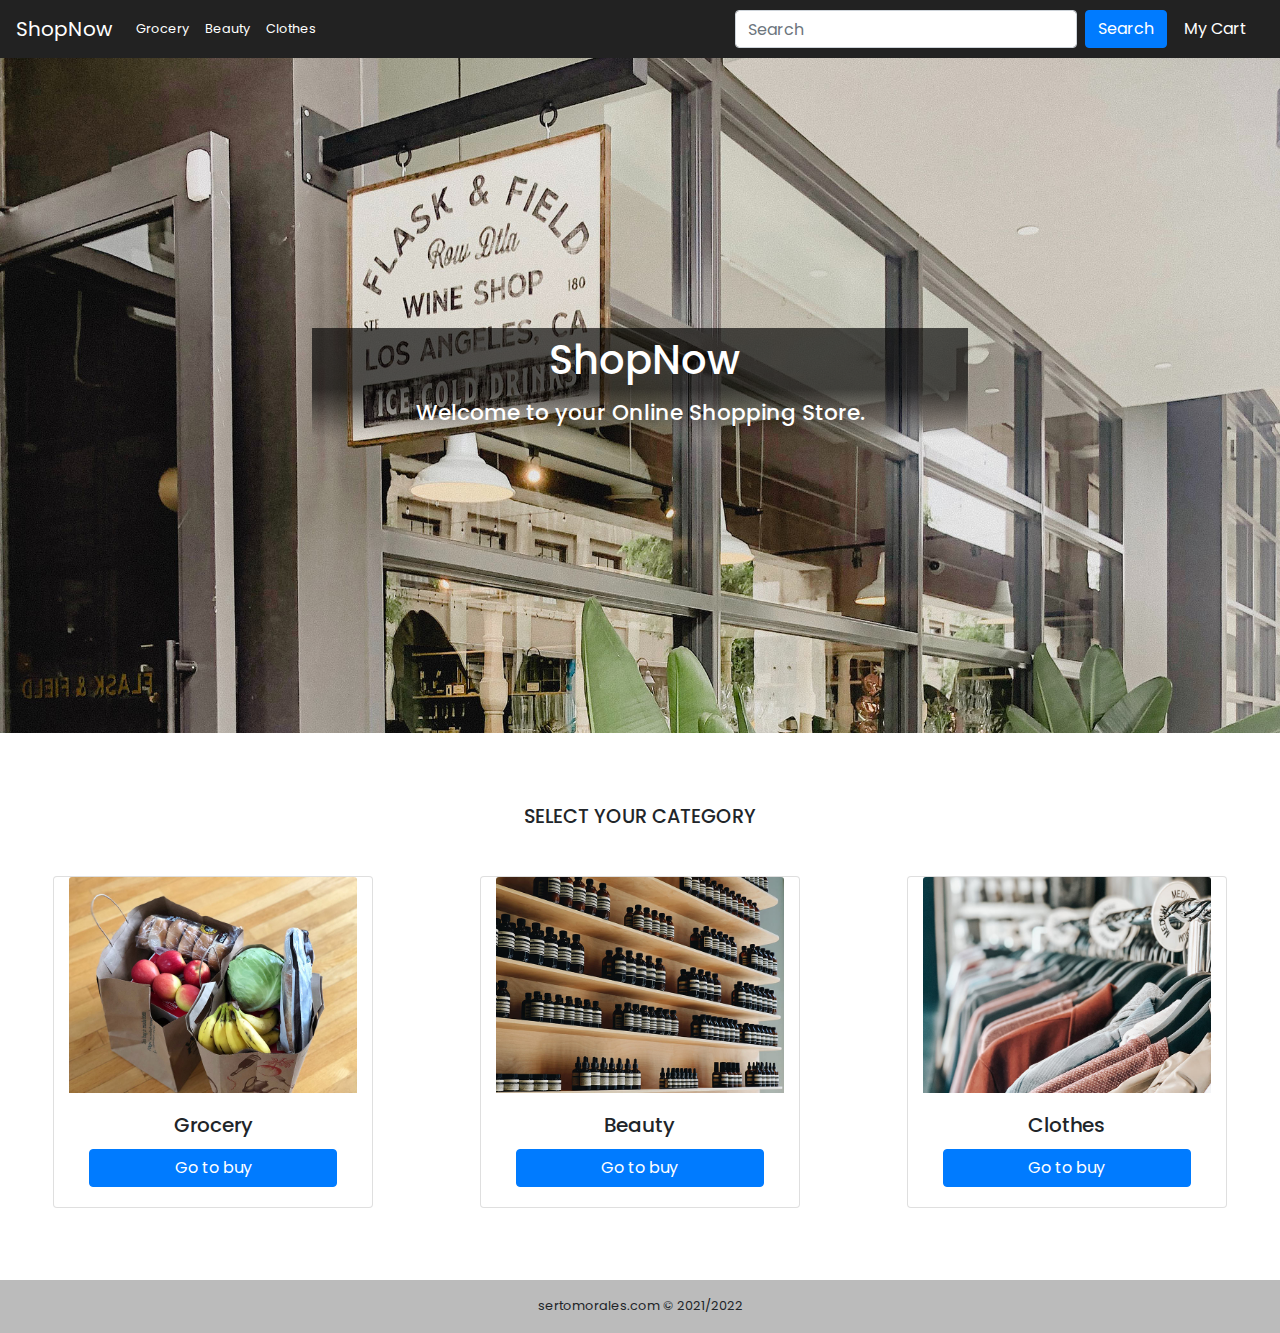
<file: index.html>
<!DOCTYPE html>
<html lang="en">

<head>
    <meta charset="UTF-8">
    <meta http-equiv="X-UA-Compatible" content="ie=edge">
    <meta name="viewport" content="width=device-width, initial-scale=1.0">

    <!-- bootstrap -->
    <link rel="stylesheet" href="https://stackpath.bootstrapcdn.com/bootstrap/4.3.1/css/bootstrap.min.css" integrity="sha384-ggOyR0iXCbMQv3Xipma34MD+dH/1fQ784/j6cY/iJTQUOhcWr7x9JvoRxT2MZw1T" crossorigin="anonymous">
    <!-- font awesome -->
    <link rel="stylesheet" href="https://use.fontawesome.com/releases/v5.8.1/css/all.css" integrity="sha384-50oBUHEmvpQ+1lW4y57PTFmhCaXp0ML5d60M1M7uH2+nqUivzIebhndOJK28anvf" crossorigin="anonymous">
    <link rel="stylesheet" href="css/style.css">

    <title>ShopNow.com</title>
</head>

<body>

    <nav class="navbar navbar-expand-lg navbar-light sticky-top">
        <button class="navbar-toggler" type="button" data-toggle="collapse" data-target="#navbarTogglerDemo03" aria-controls="navbarTogglerDemo03" aria-expanded="false" aria-label="Toggle navigation">
          <span class="navbar-toggler-icon"></span>
        </button>
        <a class="navbar-brand" href="index.html">ShopNow</a>

        <div class="collapse navbar-collapse " id="navbarTogglerDemo03">
            <ul class="navbar-nav mr-auto mt-2 mt-lg-0">
                <li class="nav-item">
                    <a class="nav-link" href="shop.html#grocery">Grocery</a>
                </li>
                <li class="nav-item">
                    <a class="nav-link" href="shop.html#beauty">Beauty</a>
                </li>
                <li class="nav-item">
                    <a class="nav-link" href="shop.html#clothes">Clothes</a>
                </li>
            </ul>

            <form class="form-inline my-2 my-lg-0">
                <input class="form-control mr-sm-2" type="search" placeholder="Search" aria-label="Search">
                <button class="btn btn-primary my-2 my-sm-0" type="submit">Search</button>
            </form>
            <a class="nav-link text-white btn" id="cart" type="button" data-toggle="modal" data-target="#cartModal" onClick="printCart()" href="#"><i class="fas fa-cart-arrow-down"></i>
                My Cart
            </a>

        </div>
    </nav>


    <div class="container-fluid imgHome">
        <div class="row justify-content-center">
            <div class="col-8 col-md-6 claimHome">
                <h1 class="t-t1"><i class="fas fa-shopping-cart mr-2"></i> ShopNow</h1>
                <h2 class="t-t2 m-3">Welcome to your Online Shopping Store.</h2>
            </div>
        </div>
    </div>

    <div class="container-fluid">
        <div class="row pt-5 pb-5 mt-4 mb-4 justify-content-around">

            <div class="col-10 col-md-12">

                <h3 class="t-t3 mb-5 text-uppercase">Select your category</h3>

                <div class="row justify-content-around">

                    <div class="card col-12 col-md-3">
                        <img class="card-img-top" src="images/grocery.jpg" alt="grocery">
                        <div class="card-body d-flex flex-column justify-content-center">
                            <h5 class="card-title">Grocery</h5>
                            <a href="shop.html#grocery" class="btn btn-primary">Go to buy</a>
                        </div>
                    </div>

                    <div class="card col-12 col-md-3">
                        <img class="card-img-top" src="images/beauty.jpg" alt="grocery">
                        <div class="card-body d-flex flex-column justify-content-center">
                            <h5 class="card-title">Beauty</h5>
                            <a href="shop.html#beauty" class="btn btn-primary">Go to buy</a>
                        </div>
                    </div>

                    <div class="card col-12 col-md-3">
                        <img class="card-img-top" src="images/clothes.jpg" alt="grocery">
                        <div class="card-body d-flex flex-column justify-content-center">
                            <h5 class="card-title">Clothes</h5>
                            <a href="shop.html#clothes" class="btn btn-primary">Go to buy</a>
                        </div>
                    </div>

                </div>

            </div>
        </div>
    </div>

    <footer>
        <div class="container-fluid pt-3 pb-3">
            <div class="row justify-content-center">
                <div class="col-12">
                    <p class="text-center small">sertomorales.com &#169; 2021/2022</p>
                </div>
            </div>
        </div>
    </footer>


    <!-- modal -->
    <aside>
        <div class="modal fade" id="cartModal" tabindex="-1" role="dialog" aria-labelledby="cartModalTitle" aria-hidden="true">
            <div class="modal-dialog modal-dialog-scrollable" role="document">
                <div class="modal-content">
                    <div class="modal-header">
                        <h5 class="modal-title" id="cartModalScrollableTitle"><i class="fas fa-cart-arrow-down"></i>My Cart</h5>
                        <button type="button" class="close" data-dismiss="modal" aria-label="Close">
              <span aria-hidden="true">&times;</span>
            </button>
                    </div>
                    <div class="modal-body">
                        <!-- listing items starts -->
                        <div>
                            <ul class="list" id="listCar">

                            </ul>
                            <p id="totalCart"></p>
                            <div class="textEmptyCart" id="textEmptyCart">
                                <h3 class="text-center bill px-5">Select Something</h3>
                            </div>
                            <div class="text-center">
                                <a href="checkout.html" class="btn btn-primary m-3">Checkout</a>
                            </div>
                        </div>
                        <!-- listing items ends -->
                    </div>
                    <div class="modal-footer">
                        <button type="button" class="btn btn-secondary" data-dismiss="modal">Close</button>
                    </div>
                </div>
            </div>
        </div>
    </aside>

    <!-- script tags -->
    <script src="https://code.jquery.com/jquery-3.3.1.slim.min.js" integrity="sha384-q8i/X+965DzO0rT7abK41JStQIAqVgRVzpbzo5smXKp4YfRvH+8abtTE1Pi6jizo" crossorigin="anonymous">
    </script>
    <script src="https://cdnjs.cloudflare.com/ajax/libs/popper.js/1.14.7/umd/popper.min.js" integrity="sha384-UO2eT0CpHqdSJQ6hJty5KVphtPhzWj9WO1clHTMGa3JDZwrnQq4sF86dIHNDz0W1" crossorigin="anonymous">
    </script>
    <script src="https://stackpath.bootstrapcdn.com/bootstrap/4.3.1/js/bootstrap.min.js" integrity="sha384-JjSmVgyd0p3pXB1rRibZUAYoIIy6OrQ6VrjIEaFf/nJGzIxFDsf4x0xIM+B07jRM" crossorigin="anonymous">
    </script>
    <script src="js/shop.js"></script>
</body>

</html>
</file>
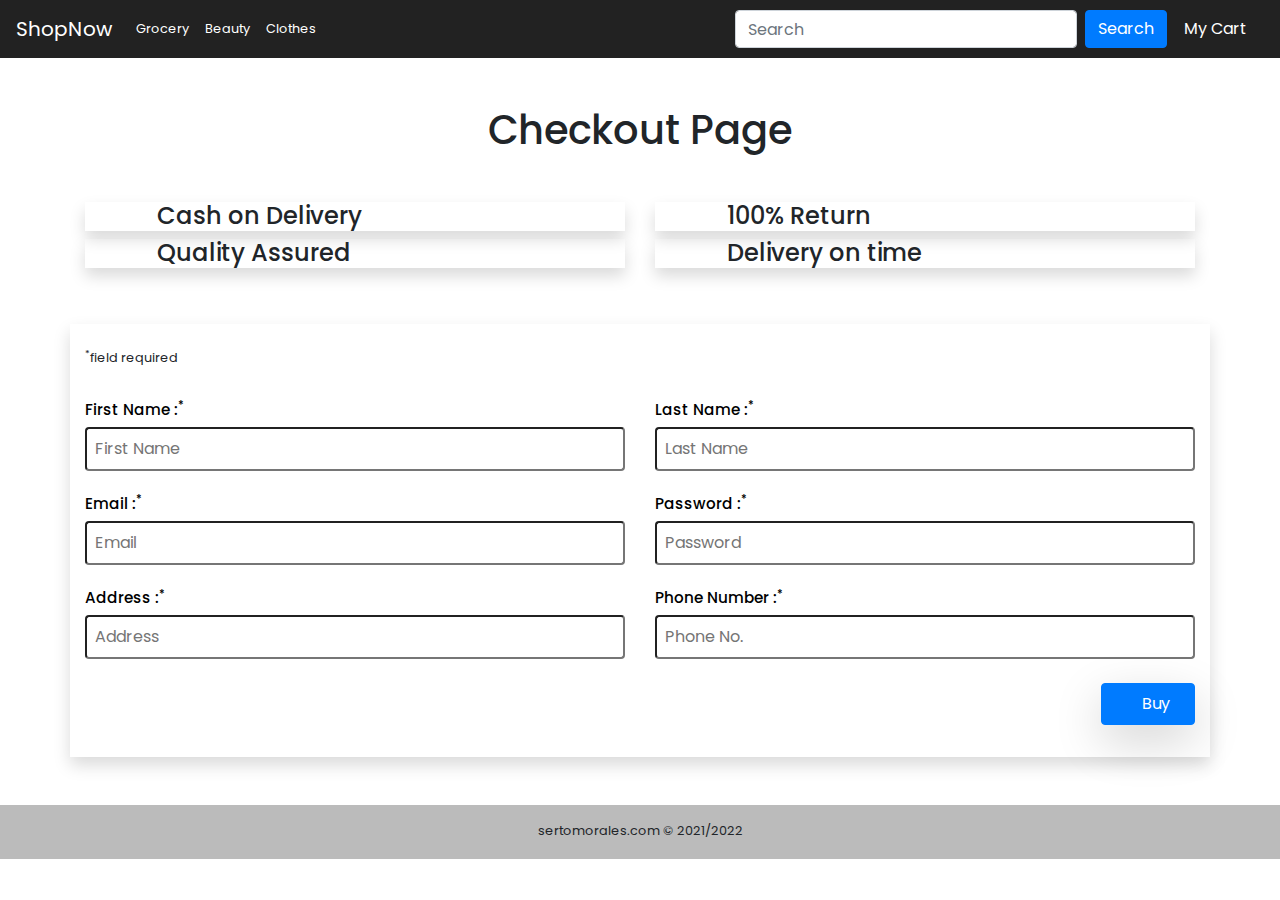
<file: checkout.html>
<!DOCTYPE html>
<html lang="en">

<head>
    <meta charset="UTF-8">
    <meta name="viewport" content="width=device-width, initial-scale=1.0">
    <meta http-equiv="X-UA-Compatible" content="ie=edge">
    <!-- bootstrap -->
    <link rel="stylesheet" href="https://stackpath.bootstrapcdn.com/bootstrap/4.3.1/css/bootstrap.min.css" integrity="sha384-ggOyR0iXCbMQv3Xipma34MD+dH/1fQ784/j6cY/iJTQUOhcWr7x9JvoRxT2MZw1T" crossorigin="anonymous">

    <!-- font awesome -->
    <link rel="stylesheet" href="https://use.fontawesome.com/releases/v5.8.1/css/all.css" integrity="sha384-50oBUHEmvpQ+1lW4y57PTFmhCaXp0ML5d60M1M7uH2+nqUivzIebhndOJK28anvf" crossorigin="anonymous">

    <link rel="stylesheet" href="css/style.css">
    <link rel="stylesheet" href="css/checkout.css">
    <title>ShopNow.com - Checkout Page</title>
</head>

<body>


    <nav class="navbar navbar-expand-lg navbar-light sticky-top">
        <button class="navbar-toggler" type="button" data-toggle="collapse" data-target="#navbarTogglerDemo03" aria-controls="navbarTogglerDemo03" aria-expanded="false" aria-label="Toggle navigation">
          <span class="navbar-toggler-icon"></span>
        </button>
        <a class="navbar-brand" href="index.html">ShopNow</a>

        <div class="collapse navbar-collapse " id="navbarTogglerDemo03">
            <ul class="navbar-nav mr-auto mt-2 mt-lg-0">
                <li class="nav-item">
                    <a class="nav-link" href="shop.html#grocery">Grocery</a>
                </li>
                <li class="nav-item">
                    <a class="nav-link" href="shop.html#beauty">Beauty</a>
                </li>
                <li class="nav-item">
                    <a class="nav-link" href="shop.html#clothes">Clothes</a>
                </li>
            </ul>

            <form class="form-inline my-2 my-lg-0">
                <input class="form-control mr-sm-2" type="search" placeholder="Search" aria-label="Search">
                <button class="btn btn-primary my-2 my-sm-0" type="submit">Search</button>
            </form>
            <a class="nav-link text-white btn" id="cart" type="button" data-toggle="modal" data-target="#cartModal" onClick="printCart()" href="#"><i class="fas fa-cart-arrow-down"></i>
                My Cart
            </a>

        </div>
    </nav>

    <div class="container">
        <div class="row">
            <div class="col-12">
                <h1 class="text-center mt-3 m-5">Checkout Page</h1>
            </div>
        </div>
    </div>



    <!-- icons starts here -->
    <div class="container mb-5">
        <div class="row">
            <div class="col-12 col-sm-6">
                <h2 class="t-t4 bord shadow"><i class="fas fa-dollar-sign bg p-4 mr-4"></i>Cash on Delivery</h2>
            </div>
            <div class="col-12 col-sm-6 ">
                <h2 class="t-t4 bord shadow"><i class="fas fa-arrows-alt-h bg p-4 mr-4"></i>100% Return</h2>
            </div>
        </div>

        <div class="row">
            <div class="col-12 col-sm-6">
                <h2 class="t-t4 bord shadow"><i class="far fa-thumbs-up bg p-4 mr-4"></i>Quality Assured</h2>
            </div>
            <div class="col-12 col-sm-6 ">
                <h2 class="t-t4 bord shadow"><i class="fas fa-stopwatch bg p-4 mr-4"></i>Delivery on time</h2>
            </div>
        </div>
    </div>
    <!-- icons end here -->


    <div class="container mb-5 formBuy">
        <div class="row shadow">
            <div class="col-12 pt-4 pb-4">

                <div class="row">

                    <div class="col-12 pb-4">
                        <p class="small"><sup>*</sup>field required</p>
                    </div>

                    <div class="col-12">

                        <form class="form row justify-content-around formCheck">

                            <div class="col-12 col-md-6 mt-2 mb-3 row justify-content-between" id="groupName">
                                <h5 class="t-t5">First Name :<sup>*</sup></h5>
                                <input id="name" class="input rounded p-2" type="text" placeholder="First Name" required minlength="3" />
                                <p class="errorField">Numbers in the name are not valid or minium length 3</p>
                            </div>

                            <div class="col-12 col-md-6 mt-2 mb-3 row justify-content-between" id="groupLastName">
                                <h5 class="t-t5">Last Name :<sup>*</sup></h5>
                                <input id="lastName" class="input rounded p-2" type="text" placeholder="Last Name" required minlength="3" />
                                <p class="errorField">Numbers in the last name are not valid or minium length 3</p>
                            </div>

                            <div class="col-12 col-md-6 mt-2 mb-3 row justify-content-between" id="groupMail">
                                <h5 class="t-t5">Email :<sup>*</sup></h5>
                                <input id="email" class="input rounded p-2" type="email" placeholder="Email" required minlength="3" />
                                <p class="errorField">Not valid mail</p>
                            </div>

                            <div class="col-12 col-md-6 mt-2 mb-3 row justify-content-between" id="groupPassword">
                                <h5 class="t-t5">Password :<sup>*</sup></h5>
                                <input id="password" class="input rounded p-2" title="(4-8 characters)" type="password" minlength="3" maxlength="8" placeholder="Password" required />
                                <p class="errorField">Enter a correct password, only num and characters.</p>
                            </div>

                            <div class="col-12 col-md-6 mt-2 mb-3 row justify-content-between" id="groupAdress">
                                <h5 class="t-t5">Address :<sup>*</sup></h5>
                                <input id="adress" class="input rounded p-2" type="text" placeholder="Address" required minlength="3" />
                                <p class="errorField">Not valid adress</p>
                            </div>

                            <div class="col-12 col-md-6 mt-2 mb-3 row justify-content-between" id="groupPhone">
                                <h5 class="t-t5">Phone Number :<sup>*</sup></h5>
                                <input id="phone" class="input rounded p-2" type="number" placeholder="Phone No." required minlength="3" />
                                <p class="errorField">Invalid phone number</p>
                            </div>


                            <div class="col-12 mt-2 mb-2 final text-right">
                                <button type="submit" id="btn" class="p-2 px-4 btn btn-primary shadow-lg" onclick="validate(event);">
                                    <i class="fas fa-cart-arrow-down p-2"></i>Buy</button>
                            </div>

                        </form>
                    </div>

                </div>


            </div>
        </div>
    </div>

    <footer>
        <div class="container-fluid pt-3 pb-3">
            <div class="row justify-content-center">
                <div class="col-12">
                    <p class="text-center small">sertomorales.com &#169; 2021/2022</p>
                </div>
            </div>
        </div>
    </footer>

    <!-- script tags -->
    <script src="js/checkout.js"></script>

</body>

</html>
</file>
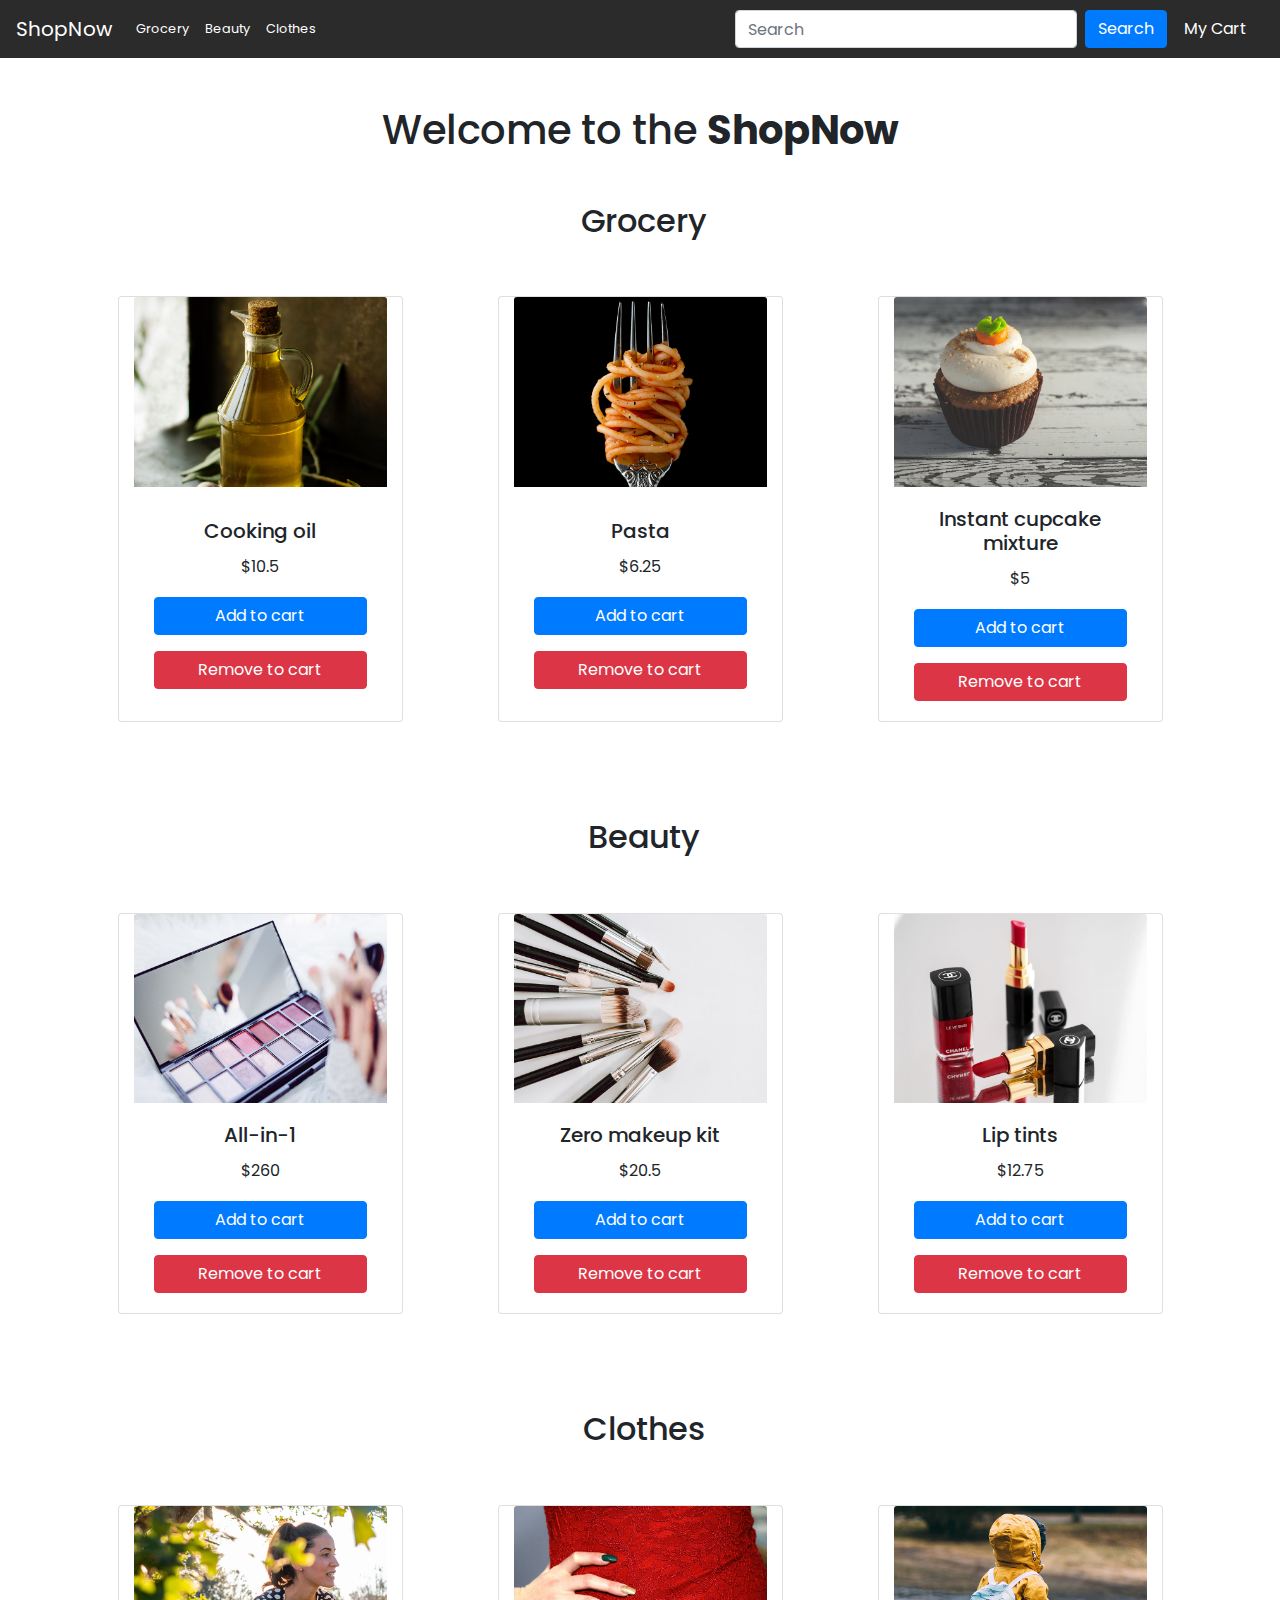
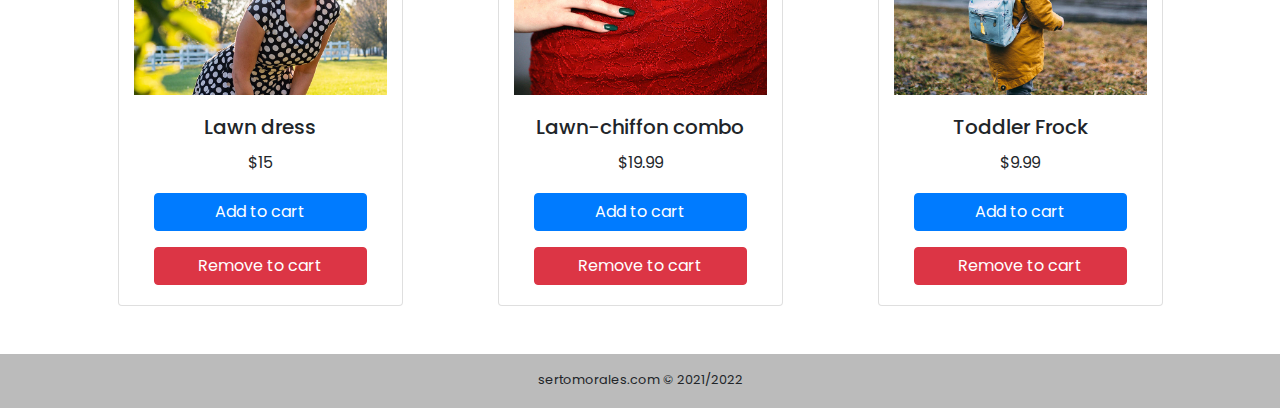
<file: shop.html>
<!DOCTYPE html>
<html lang="en">

<head>
    <meta charset="UTF-8">
    <meta name="viewport" content="width=device-width, initial-scale=1.0">
    <!-- bootstrap -->
    <link rel="stylesheet" href="https://stackpath.bootstrapcdn.com/bootstrap/4.3.1/css/bootstrap.min.css" integrity="sha384-ggOyR0iXCbMQv3Xipma34MD+dH/1fQ784/j6cY/iJTQUOhcWr7x9JvoRxT2MZw1T" crossorigin="anonymous">
    <!-- font awesome -->
    <link rel="stylesheet" href="https://use.fontawesome.com/releases/v5.8.1/css/all.css" integrity="sha384-50oBUHEmvpQ+1lW4y57PTFmhCaXp0ML5d60M1M7uH2+nqUivzIebhndOJK28anvf" crossorigin="anonymous">

    <link rel="stylesheet" href="css/style.css">
    <link rel="stylesheet" href="css/shop.css">
    <meta http-equiv="X-UA-Compatible" content="ie=edge">
    <title>ShopNow.com</title>
</head>

<body>

    <nav class="navbar navbar-expand-lg navbar-light sticky-top">
        <button class="navbar-toggler" type="button" data-toggle="collapse" data-target="#navbarTogglerDemo03" aria-controls="navbarTogglerDemo03" aria-expanded="false" aria-label="Toggle navigation">
          <span class="navbar-toggler-icon"></span>
        </button>
        <a class="navbar-brand" href="index.html">ShopNow</a>

        <div class="collapse navbar-collapse " id="navbarTogglerDemo03">
            <ul class="navbar-nav mr-auto mt-2 mt-lg-0">
                <li class="nav-item">
                    <a class="nav-link" href="shop.html#grocery">Grocery</a>
                </li>
                <li class="nav-item">
                    <a class="nav-link" href="shop.html#beauty">Beauty</a>
                </li>
                <li class="nav-item">
                    <a class="nav-link" href="shop.html#clothes">Clothes</a>
                </li>
            </ul>


            <form class="form-inline my-2 my-lg-0">
                <input class="form-control mr-sm-2" type="search" placeholder="Search" aria-label="Search">
                <button class="btn btn-primary my-2 my-sm-0" type="submit">Search</button>
            </form>
            <a class="nav-link text-white btn" id="cart" type="button" data-toggle="modal" data-target="#cartModal" onClick="printCart()" href="#"><i class="fas fa-cart-arrow-down"></i>
                My Cart
            </a>

        </div>
    </nav>

    <div class="container">
        <div class="row">
            <div class="col-12">
                <h1 class="text-center mt-3 m-5">Welcome to the <strong>ShopNow</strong></h1>
            </div>
        </div>
    </div>


    <div class="container pb-5">

        <div class="row mb-5">
            <div class="col-12">
                <h2 class="text-center"><i class="fas fa-shopping-basket mr-2"></i>Grocery</h2>
            </div>
        </div>

        <div class="row justify-content-around">

            <div class="card col-12 col-md-3">
                <img class="card-img-top" src="images/oil.jpg" alt="Cooking oil">
                <div class="card-body d-flex flex-column justify-content-center">
                    <h5 class="card-title">Cooking oil</h5>
                    <p class="card-text text-center pb-3">$10.5</p>
                    <button type="button" onclick="addToCart(1)" class="btn btn-primary">Add to cart</button>
                    <button type="button" onclick="removeFromCart(1)" class="btn btn-danger mt-3">Remove to cart</button>
                </div>
            </div>

            <div class="card col-12 col-md-3">
                <img class="card-img-top" src="images/pasta.jpg" alt="Pasta">
                <div class="card-body d-flex flex-column justify-content-center">
                    <h5 class="card-title">Pasta</h5>
                    <p class="card-text text-center pb-3">$6.25</p>
                    <button type="button" onclick="addToCart(2)" class="btn btn-primary">Add to cart</button>
                    <button type="button" onclick="removeFromCart(2)" class="btn btn-danger mt-3">Remove to cart</button>
                </div>
            </div>

            <div class="card col-12 col-md-3">
                <img class="card-img-top" src="images/cupcake.jpg" alt="cupcake">
                <div class="card-body d-flex flex-column justify-content-center">
                    <h5 class="card-title">Instant cupcake mixture</h5>
                    <p class="card-text text-center pb-3">$5</p>
                    <button type="button" onclick="addToCart(3)" class="btn btn-primary">Add to cart</button>
                    <button type="button" onclick="removeFromCart(3)" class="btn btn-danger mt-3">Remove to cart</button>
                </div>
            </div>

        </div>

    </div>


    <div class="container mt-5 pb-5">

        <div class="row mb-5">
            <div class="col-12">
                <h2 class="text-center"><i class="fas fa-heart mr-2"></i>Beauty</h2>
            </div>
        </div>

        <div class="row justify-content-around">

            <div class="card col-12 col-md-3">
                <img class="card-img-top" src="images/allin.jpg" alt="All-in-1">
                <div class="card-body d-flex flex-column justify-content-center">
                    <h5 class="card-title">All-in-1</h5>
                    <p class="card-text text-center pb-3">$260</p>
                    <button type="button" onclick="addToCart(4)" class="btn btn-primary">Add to cart</button>
                    <button type="button" onclick="removeFromCart(4)" class="btn btn-danger mt-3">Remove to cart</button>
                </div>
            </div>

            <div class="card col-12 col-md-3">
                <img class="card-img-top" src="images/pint.jpg" alt="makeup kit">
                <div class="card-body d-flex flex-column justify-content-center">
                    <h5 class="card-title">Zero makeup kit</h5>
                    <p class="card-text text-center pb-3">$20.5</p>
                    <button type="button" onclick="addToCart(5)" class="btn btn-primary">Add to cart</button>
                    <button type="button" onclick="removeFromCart(5)" class="btn btn-danger mt-3">Remove to cart</button>
                </div>
            </div>

            <div class="card col-12 col-md-3">
                <img class="card-img-top" src="images/lips.jpg" alt="Lip tints">
                <div class="card-body d-flex flex-column justify-content-center">
                    <h5 class="card-title">Lip tints</h5>
                    <p class="card-text text-center pb-3">$12.75</p>
                    <button type="button" onclick="addToCart(6)" class="btn btn-primary">Add to cart</button>
                    <button type="button" onclick="removeFromCart(6)" class="btn btn-danger mt-3">Remove to cart</button>
                </div>
            </div>

        </div>

    </div>


    <div class="container mt-5 mb-5">

        <div class="row mb-5">
            <div class="col-12">
                <h2 class="text-center"><i class="fas fa-tshirt mr-2"></i>Clothes</h2>
            </div>
        </div>

        <div class="row justify-content-around">

            <div class="card col-12 col-md-3">
                <img class="card-img-top" src="images/dress1.jpg" alt="Lawn dress">
                <div class="card-body d-flex flex-column justify-content-center">
                    <h5 class="card-title">Lawn dress</h5>
                    <p class="card-text text-center pb-3">$15</p>
                    <button type="button" onclick="addToCart(7)" class="btn btn-primary">Add to cart</button>
                    <button type="button" onclick="removeFromCart(7)" class="btn btn-danger mt-3">Remove to cart</button>
                </div>
            </div>

            <div class="card col-12 col-md-3">
                <img class="card-img-top" src="images/dress2.jpg" alt="Lawn-chiffon combo">
                <div class="card-body d-flex flex-column justify-content-center">
                    <h5 class="card-title">Lawn-chiffon combo</h5>
                    <p class="card-text text-center pb-3">$19.99</p>
                    <button type="button" onclick="addToCart(8)" class="btn btn-primary">Add to cart</button>
                    <button type="button" onclick="removeFromCart(8)" class="btn btn-danger mt-3">Remove to cart</button>
                </div>
            </div>

            <div class="card col-12 col-md-3">
                <img class="card-img-top" src="images/dress3.jpg" alt="Toddler Frock">
                <div class="card-body d-flex flex-column justify-content-center">
                    <h5 class="card-title">Toddler Frock</h5>
                    <p class="card-text text-center pb-3">$9.99</p>
                    <button type="button" onclick="addToCart(9)" class="btn btn-primary">Add to cart</button>
                    <button type="button" onclick="removeFromCart(9)" class="btn btn-danger mt-3">Remove to cart</button>
                </div>
            </div>

        </div>

    </div>

    <footer>
        <div class="container-fluid pt-3 pb-3">
            <div class="row justify-content-center">
                <div class="col-12">
                    <p class="text-center small">sertomorales.com &#169; 2021/2022</p>
                </div>
            </div>
        </div>
    </footer>

    <!-- modal -->
    <aside>
        <div class="modal fade" id="cartModal" tabindex="-1" role="dialog" aria-labelledby="cartModalTitle" aria-hidden="true">
            <div class="modal-dialog modal-dialog-scrollable" role="document">
                <div class="modal-content">
                    <div class="modal-header">
                        <h5 class="modal-title" id="cartModalScrollableTitle"><i class="fas fa-cart-arrow-down"></i>My Cart</h5>
                        <button type="button" class="close" data-dismiss="modal" aria-label="Close">
              <span aria-hidden="true">&times;</span>
            </button>
                    </div>
                    <div class="modal-body">
                        <!-- listing items starts -->
                        <div>
                            <ul class="list" id="listCar">

                            </ul>
                            <p id="totalCart"></p>
                            <div class="textEmptyCart" id="textEmptyCart">
                                <h3 class="text-center bill px-5">Select Something</h3>
                            </div>
                            <div class="text-center">
                                <a href="checkout.html" class="btn btn-primary m-3">Checkout</a>
                            </div>
                        </div>
                        <!-- listing items ends -->
                    </div>
                    <div class="modal-footer">
                        <button type="button" class="btn btn-secondary" data-dismiss="modal">Close</button>
                    </div>
                </div>
            </div>
        </div>
    </aside>

    <!-- script tags -->
    <script src="https://code.jquery.com/jquery-3.3.1.slim.min.js" integrity="sha384-q8i/X+965DzO0rT7abK41JStQIAqVgRVzpbzo5smXKp4YfRvH+8abtTE1Pi6jizo" crossorigin="anonymous">
    </script>
    <script src="https://stackpath.bootstrapcdn.com/bootstrap/4.3.1/js/bootstrap.min.js" integrity="sha384-JjSmVgyd0p3pXB1rRibZUAYoIIy6OrQ6VrjIEaFf/nJGzIxFDsf4x0xIM+B07jRM" crossorigin="anonymous">
    </script>
    <script src="js/shop.js"></script>
</body>

</html>
</file>
<file: css/style.css>
@import url('https://fonts.googleapis.com/css?family=Poppins');
body {
    font-family: Poppins;
}

p {
    margin-bottom: 2px;
}

.navbar-light .navbar-toggler {
    background-color: #ccc;
}

.navbar {
    background-color: #222;
}

.navbar-light .navbar-brand {
    color: white;
}

.navbar-light .navbar-brand:hover {
    color: #ccc;
}

.navbar-light .navbar-nav .nav-link {
    font-size: 0.8rem;
    color: white;
}

.navbar-light .navbar-nav .nav-link:hover {
    color: #ccc;
}

.imgHome {
    height: 75vh;
    background-image: url("../images/shophome.jpg");
    background-size: cover;
    background-position: top center;
    position: relative;
}

.claimHome {
    margin-top: 30vh;
    padding: 8px;
    box-sizing: content-box;
    background: -webkit-gradient(linear, left top, left bottom, color-stop(50%, rgba(0, 0, 0, 0.65)), color-stop(90%, rgba(0, 0, 0, 0)));
    background: linear-gradient(to bottom, rgba(0, 0, 0, 0.65) 50%, rgba(0, 0, 0, 0) 90%);
}

footer {
    background-color: rgba(30, 30, 30, 0.3);
}


/*TITLES*/

.t-t1 {
    color: white;
    text-align: center;
}

.t-t2 {
    color: white;
    text-align: center;
    font-size: 1.35rem;
}

.t-t3 {
    text-align: center;
    font-size: 1.2rem;
}

.t-t4 {
    font-size: 1.5rem;
}

.t-t5 {
    font-size: 0.95rem;
    margin-bottom: 8px;
    width: 100%;
}

.card-title {
    text-align: center;
}

@media (max-width: 768px) {
    .container {
        max-width: 96%;
        margin: 0 auto;
    }
    .card {
        margin-bottom: 12px;
    }
}
</file>
<file: css/checkout.css>
@import url('https://fonts.googleapis.com/css?family=Poppins');
body {
    font-family: Poppins;
}

#errorPassword,
#errorName,
#errorPhone {
    display: none;
}

h5 {
    color: black;
}

.errorForm input {
    border: 2px solid red;
}

.errorField {
    display: none;
}

.errorForm .errorField {
    display: block;
    color: red;
    font-size: 0.75rem;
}

.formCheck input {
    width: 100%;
}

@media (max-width: 768px) {
    .container.formBuy {
        width: 88%;
    }
}
</file>
<file: css/shop.css>
@import url('https://fonts.googleapis.com/css?family=Poppins');
body {
    font-family: Poppins;
}


/* navbar */

.navbar {
    background-color: rgb(43, 43, 43) !important;
}


/*
.nav-link {
    color: rgb(255, 255, 255);
    font-size: 20px;
    font-weight: bold;
}*/

.nav-link:hover {
    color: white;
}

.grocery-img {
    width: 60%;
    margin: 1rem auto;
}

.price {
    position: absolute;
    right: 0;
    margin-right: 1rem;
}

.textEmptyCart.hide {
    display: none;
}
</file>
